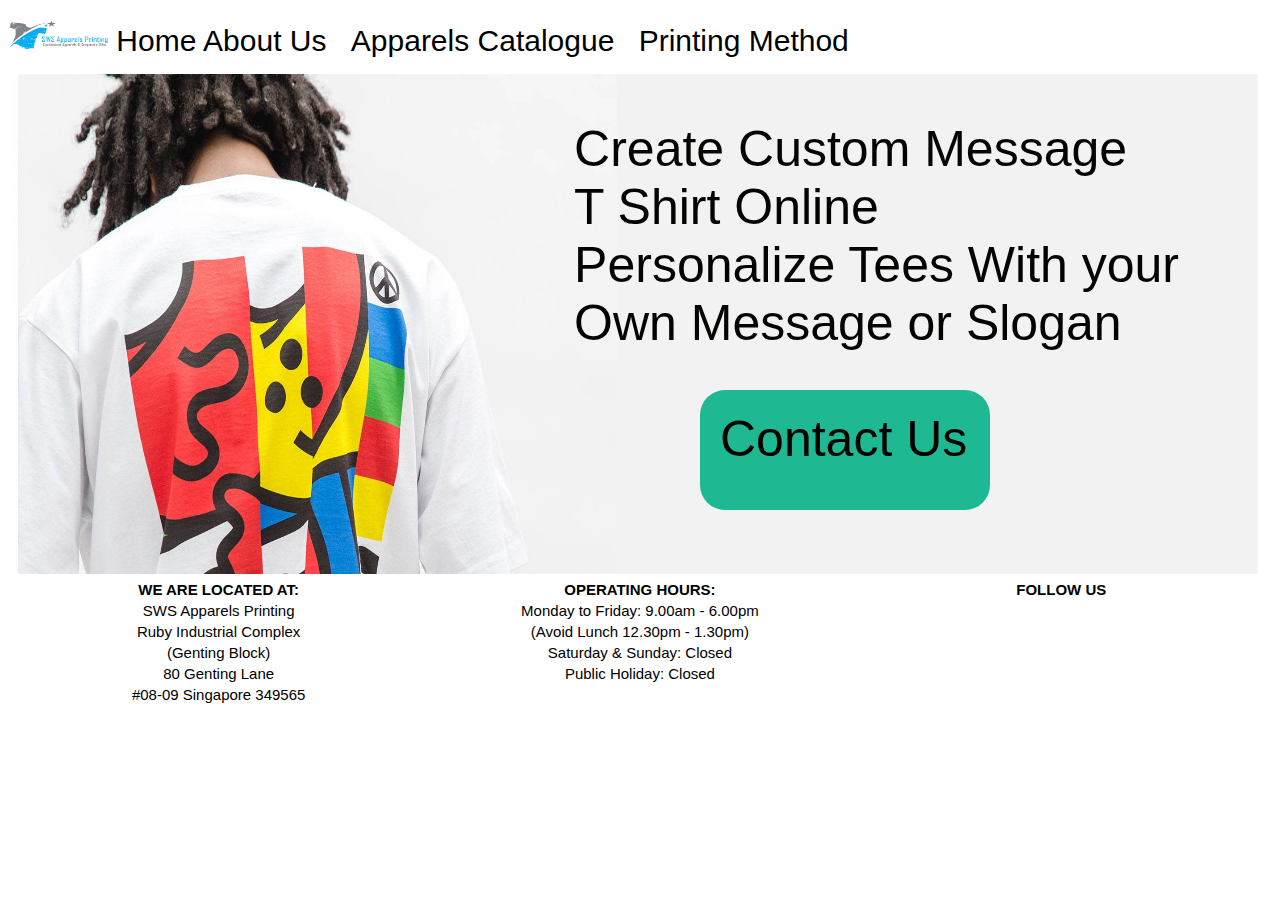
<file: index.html>
<!DOCTYPE html>
<html>
        <body>
<head>
        <link href="./css.css" type="text/css" rel="stylesheet">
    <title>
        SWS APPARELS PRINTING
    </title>

    

    <div class="topnav">
            <img src="SWS LOGO.png" width="100" height ="30">
        <a class="active" href="index.html">Home
            <STYLE>A {text-decoration: none;} </STYLE>
        </a>
        <a class="active" href="TEST1PAGETWO.html">About Us</a>
        <div class="dropdown">
                <button class="dropbtn">Apparels Catalogue</button>
                <div class="dropdown-content">
                  <a href="QD04.html">QD04 Quick Dry RoundNeck</a>
                  <a href="QD18.html">QD18 Dri Fit Mandarin Collar</a>
                  <a href="HC01.html">HC01 Honeycomb Polo</a>
                </div>
              </div>
        <a class="active" href="PM.html">Printing Method</a>
      </div>
      
<div class="container">
      <img src="BigPicture.jpg" width="1250" height="500">

      <div class = text-block>
          <a class ="text">Create Custom Message <br> T Shirt Online <br> Personalize Tees With your <br> Own Message or Slogan <br>
          <a href="#Contact Us"class=green>Contact Us</a>
      </div>

<div class="blackboxaddress">
  
        <table style="width:33.33%" align="left">
                <tr>
                  <th>WE ARE LOCATED AT: </th>
                </tr>
                <tr>
                        <td>SWS Apparels Printing</td>
                </tr>
                <tr>
                    <td>Ruby Industrial Complex</td>
                </tr>
                        
                       <tr>
                           <td>(Genting Block)</td>
                        </tr> 
                       <tr>
                           <td>80 Genting Lane</td>
                        </tr> 
                       <tr>
                           <td>#08-09 Singapore 349565</td>
                        </tr>
            </table>

            <table style="width:33.33%" align="left">
                    <tr>
                    <th>OPERATING HOURS: </th>
                    </tr>
                    <tr>
                    <td>Monday to Friday: 9.00am - 6.00pm</td>
                    </tr>
                    <tr>
                    <td>(Avoid Lunch 12.30pm - 1.30pm)</td>
                    </tr>
                    <tr>
                        <td>Saturday & Sunday: Closed</td>
                    </tr>
                    <tr>
                        <td>Public Holiday: Closed</td>
                    </tr>
                </table>

                    <table style="width:33.33%" align="center">
                            <tr>
                            <th>FOLLOW US</th>
                            </tr>
                    </table>

    </div>
</file>
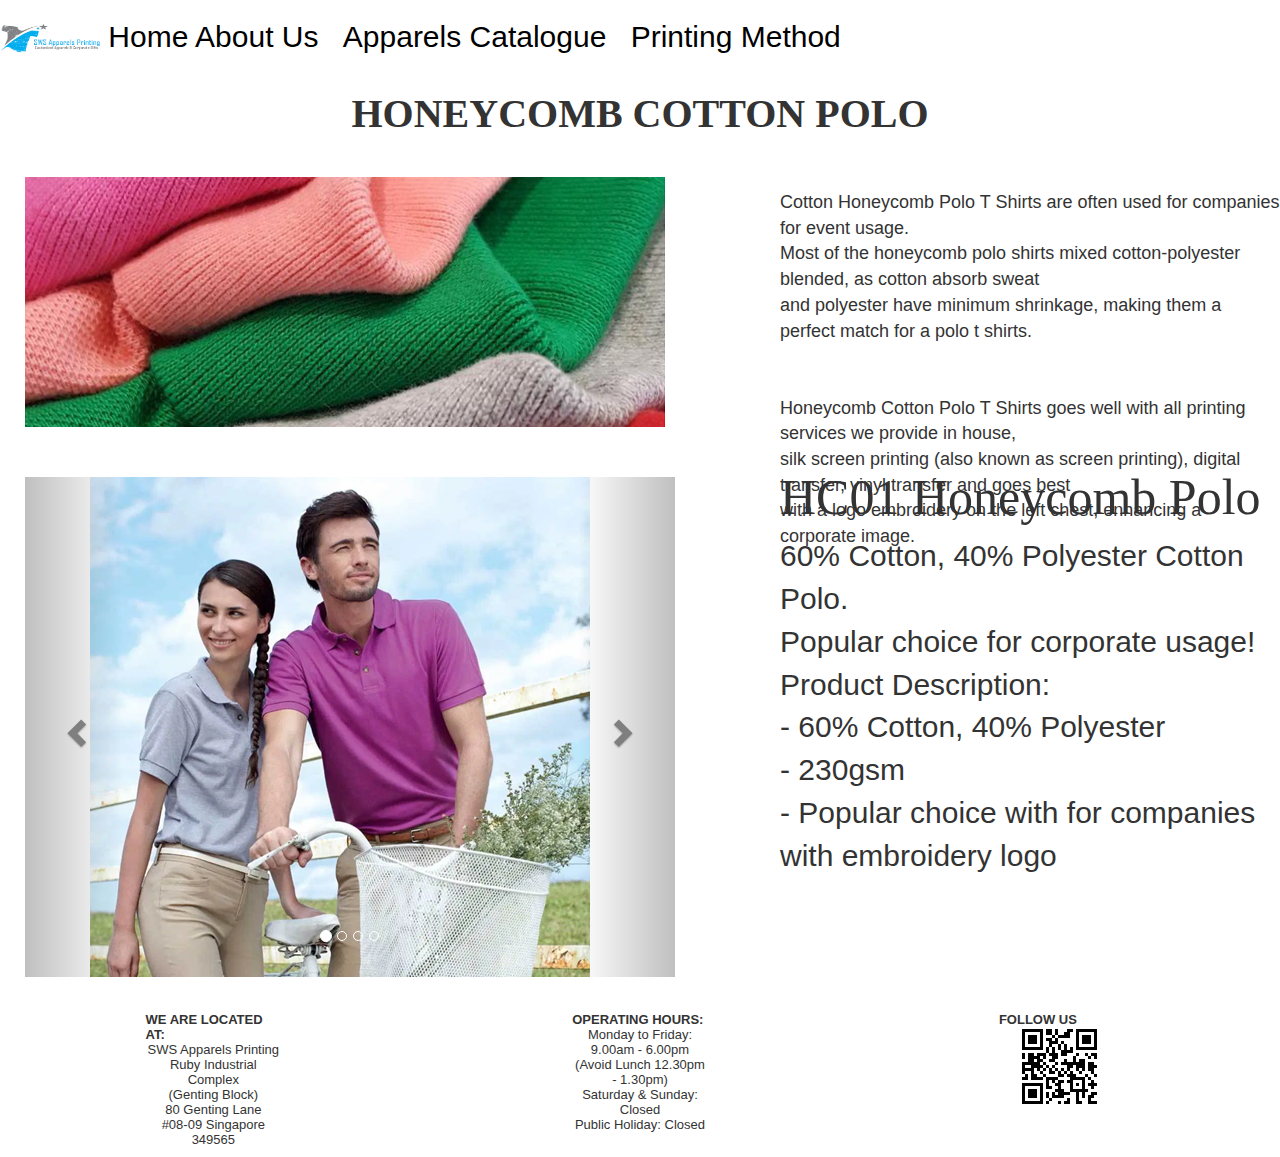
<file: HC01.html>
<!DOCTYPE html>
<html>

<head>
    <meta charset="utf-8">
    <meta name="viewport" content="width=device-width, initial-scale=1">
    <link rel="stylesheet" href="https://maxcdn.bootstrapcdn.com/bootstrap/3.4.0/css/bootstrap.min.css">
    <script src="https://ajax.googleapis.com/ajax/libs/jquery/3.4.1/jquery.min.js"></script>
    <script src="https://maxcdn.bootstrapcdn.com/bootstrap/3.4.0/js/bootstrap.min.js"></script>
    <link href="css.css" type="text/css" rel="stylesheet">
    <title>
        SWS APPARELS PRINTING
    </title>
</head>

<body>

    <div class="topnav">
        <img src="SWS LOGO.png" width="100" height="30">
        <a class="active" href="index.html">Home
            <STYLE>
                A {
                    text-decoration: none;
                }
            </STYLE>
        </a>
        <a class="active" href="TEST1PAGETWO.html">About Us</a>
        <div class="dropdown">
            <button class="dropbtn">Apparels Catalogue</button>
            <div class="dropdown-content">
                <a href="QD04.html">QD04 Quick Dry RoundNeck</a>
                <a href="QD18.html">QD18 Dri Fit Mandarin Collar</a>
                <a href="HC01.html">HC01 Honeycomb Polo</a>
            </div>
        </div>
        <a class="active" href="PM.html">Printing Method</a>
    </div>
    <div class="AC-Header1">
        <p>
            <center> HONEYCOMB COTTON POLO </center>
        </p>
    </div>
    <img src="HC01 top photo.png" width="640" height="250" class="img">

    <div class="around">
        <div class="p2">
            <table class="AC-topdes">
                <td>
                    Cotton Honeycomb Polo T Shirts are often used for companies for event usage. <br>
                    Most of the honeycomb polo shirts mixed cotton-polyester blended, as cotton absorb sweat <br>
                    and polyester have minimum shrinkage, making them a perfect match for a polo t shirts.<br>
                    <br>
                    <br>
                    Honeycomb Cotton Polo T Shirts goes well with all printing services we provide in house, <br>
                    silk screen printing (also known as screen printing), digital transfer,
                    vinyl transfer and goes best <br>
                    with a logo embroidery on the left chest, enhancing a corporate image.
                </td>
            </table>
        </div>
    </div>


    <!---Carousel Slideshow code -->

    <div class="carousel-container">
        <div id="myCarousel" class="carousel slide">

            <!-- Indicators -->
            <ol class="carousel-indicators">
                <li class="item1 active"></li>
                <li class="item2"></li>
                <li class="item3"></li>
                <li class="item4"></li>
            </ol>

            <!-- Wrapper for slides -->
            <div class="carousel-inner" role="listbox">
                <div class="item active">
                    <img src="HC01 1st photo.png" alt="1st" width="500" height="500">
                </div>

                <div class="item">
                    <img src="HC01 2nd.png" alt="2nd" width="500" height="500">
                </div>

                <div class="item">
                    <img src="HC01 3rd.png" alt="3rd" width="500" height="500">
                </div>

                <div class="item">
                    <img src="HC01 4th.png" alt="4th" width="500" height="500">
                </div>


                <!-- Left and right controls -->
                <a class="left carousel-control" href="#myCarousel" role="button">
                    <span class="glyphicon glyphicon-chevron-left" aria-hidden="true"></span>
                    <span class="sr-only">Previous</span>
                </a>

                <a class="right carousel-control" href="#myCarousel" role="button">
                    <span class="glyphicon glyphicon-chevron-right" aria-hidden="true"></span>
                    <span class="sr-only">Next</span>
                </a>

            </div>
        </div>
    </div>



        <script>
            $(document).ready(function () {
                // Activate Carousel


                // Enable Carousel Indicators
                $(".item1").click(function () {
                    $("#myCarousel").carousel(0);
                });
                $(".item2").click(function () {
                    $("#myCarousel").carousel(1);
                });
                $(".item3").click(function () {
                    $("#myCarousel").carousel(2);
                });
                $(".item4").click(function () {
                    $("#myCarousel").carousel(2);
                });

                // Enable Carousel Controls
                $(".left").click(function () {
                    $("#myCarousel").carousel("prev");
                });
                $(".right").click(function () {
                    $("#myCarousel").carousel("next");
                });
            });
        </script>


        <!--QD04 Description, wordings beside slideshow-->

        <table class="SS-des">
            <tr>
                <th>
                    <h1 class="SS-deshead">HC01 Honeycomb Polo</h1>
                </th>
            </tr>
            <tr>
                <td>60% Cotton, 40% Polyester Cotton Polo. </td>
            </tr>
            <tr>
                <td>Popular choice for corporate usage!</td>
            </tr>
            <tr>
                <td>Product Description:</td>
            </tr>
            <tr>
                <td>- 60% Cotton, 40% Polyester </td>
            </tr>
            <tr>
                <td>- 230gsm</td>
            </tr>
            <tr>
                <td>- Popular choice with for companies with embroidery logo</td>
            </tr>






            </td>
            </tr>
        </table>




        <!--Fixed for below -->

        <div class="flex-container">
            <div>
                <table class="center" style="width:33.33%" align="center">
                    <tr>
                        <th>WE ARE LOCATED AT: </th>
                    </tr>

                    <tr>
                        <td>SWS Apparels Printing</td>
                    </tr>

                    <tr>
                        <td>Ruby Industrial Complex</td>
                    </tr>

                    <tr>
                        <td>(Genting Block)</td>
                    </tr>

                    <tr>
                        <td>80 Genting Lane</td>
                    </tr>

                    <tr>
                        <td>#08-09 Singapore 349565</td>
                    </tr>

                </table>
            </div>
            <div>

                <table class="center" style="width:33.33%" align="center">
                    <tr>
                        <th>OPERATING HOURS: </th>
                    </tr>

                    <tr>
                        <td>Monday to Friday: 9.00am - 6.00pm</td>
                    </tr>
                    <tr>
                        <td>(Avoid Lunch 12.30pm - 1.30pm)</td>
                    </tr>
                    <tr>
                        <td>Saturday & Sunday: Closed</td>
                    </tr>
                    <tr>
                        <td>Public Holiday: Closed</td>
                    </tr>
                </table>
            </div>
            <div>
                    <table class="center" style="width:33.33%" align="center">
                            <tr>
                                <th>FOLLOW US</th>
                            </tr>
        
                            <tr class="qrcode">
                                <td>
                                    <img src="QRCODE.png"> 
                                </td>
                            </tr>
                        </table>
            </div>
        </div>
</body>

</html>
</file>
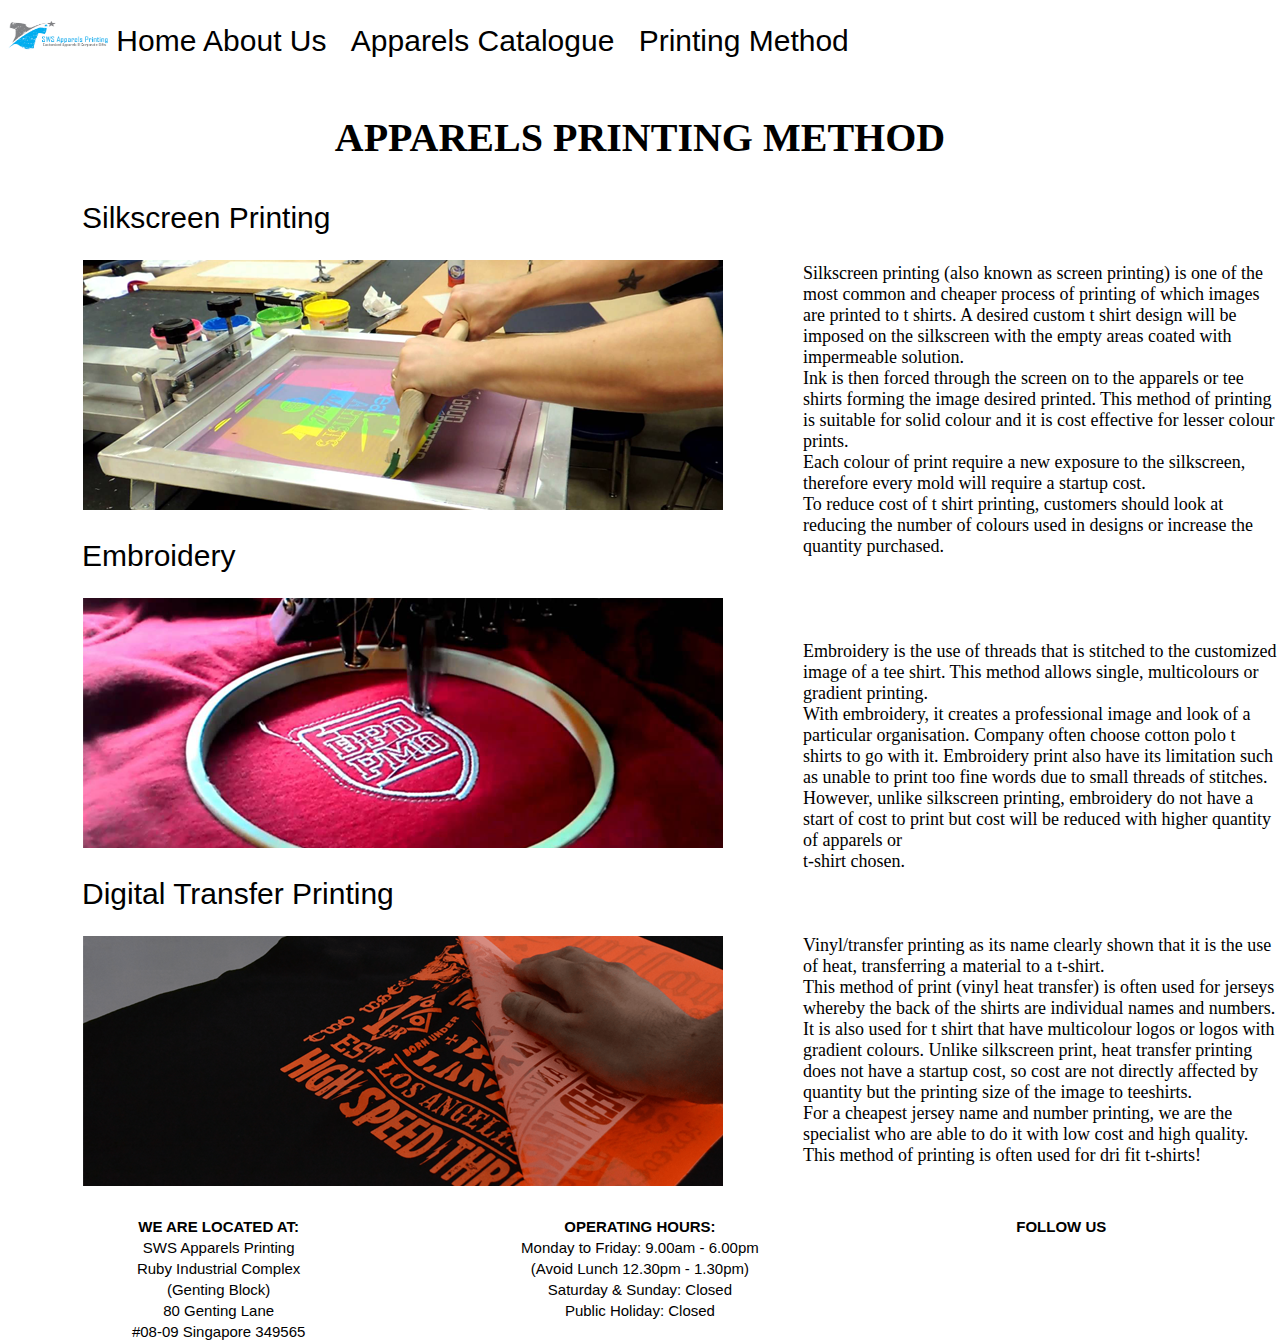
<file: PM.html>
<!DOCTYPE html>
<html>
        <body>
<head>
        <link href="css.css" type="text/css" rel="stylesheet">
    <title>
        SWS APPARELS PRINTING
    </title>

    

    <div class="topnav">
        <img src="SWS LOGO.png" width="100" height ="30">
    <a class="active" href="index.html">Home
        <STYLE>A {text-decoration: none;} </STYLE>
    </a>
    <a class="active" href="TEST1PAGETWO.html">About Us</a>
    <div class="dropdown">
            <button class="dropbtn">Apparels Catalogue</button>
            <div class="dropdown-content">
              <a href="QD04.html">QD04 Quick Dry RoundNeck</a>
              <a href="QD18.html">QD18 Dri Fit Mandarin Collar</a>
              <a href="HC01.html">HC01 Honeycomb Polo</a>
            </div>
          </div>
    <a class="active" href="PM.html">Printing Method</a>
  </div>


  <div class ="AC-Header1">
    <p> <center> APPARELS PRINTING METHOD </center></p>
</div>


<div class = "PM" >
    <a class ="PM Head">
        Silkscreen Printing
    </a>
</div>

<div class = "pm img">
    <img src="Silkscreen Printing.png" width="640" height= "250">
</div>

<div class = "PM" >
    <a class ="PM Head">
        Embroidery
    </a>
</div>

<div class = "pm img">
    <img src="embroidery.png" width="640" height= "250">
</div>

<div class = "PM" >
    <a class ="PM Head">
        Digital Transfer Printing
    </a>
</div>

<div class = "pm img">
    <img src="heat transfer.png" width="640" height= "250">
</div>

<div class = "silkscreen">
    <table class= "ss text">
            <td>
                Silkscreen printing (also known as screen printing) is one of the most 
                common and cheaper process of printing of which images are printed to t shirts.
                A desired custom t shirt design will be imposed on the 
                silkscreen with the empty areas coated with impermeable solution. <br> 
                Ink is then forced through the screen on to the apparels or tee shirts 
                forming the image desired printed.
                This method of printing is suitable for solid colour and it is cost 
                effective for lesser colour prints.<br>
                Each colour of print require a new 
                exposure to the silkscreen, therefore every mold will require a startup cost.<br>
                To reduce cost of t shirt printing, customers should look at <br>
                reducing the number of colours used in designs or increase the 
                quantity purchased.
            <br>
            <br>
            <br>
            <br>
            <br>
            <!-- Embroidery Text-->
                Embroidery is the use of threads that is stitched to the customized 
                image of a tee shirt.
                This method allows single, multicolours or gradient printing. <br> 
                With embroidery, it creates a professional image and look of a 
                particular organisation.  
                Company often choose cotton polo t shirts to go with it.
                Embroidery print also have its limitation such as unable to print too 
                fine words due to small threads of stitches.
                However, unlike silkscreen printing, embroidery do not have a 
                start of cost to print but cost will be reduced with 
                higher quantity of apparels or <br>t-shirt chosen.
            <br>
            <br>
            <br>
            <br>
            <!-- DT Text-->
            Vinyl/transfer printing as its name clearly shown that it is the use of  
            heat, transferring a material to a t-shirt. <br>
            This method of print (vinyl heat transfer) is often  
            used for jerseys whereby the back of the shirts are individual names and numbers.  <br> 
            It is also used for t shirt that have multicolour logos or logos with gradient colours.
            Unlike silkscreen print, heat transfer printing does not have a startup cost,
            so cost are not directly affected by quantity but the printing size of the image 
            to teeshirts. <br>
            For a cheapest jersey name and number printing, we are the specialist who are 
            able to do it with low cost and high quality.<br>
            This method of printing is often used for dri fit t-shirts!
            </td> 
    </table>
</div>
    








<div class="blackboxaddress">
  
        <table style="width:33.33%" align ="left">
                <tr>
                  <th>WE ARE LOCATED AT: </th>
                </tr>
                <tr>
                        <td>SWS Apparels Printing</td>
                </tr>
                <tr>
                    <td>Ruby Industrial Complex</td>
                </tr>
                        
                       <tr>
                           <td>(Genting Block)</td>
                        </tr> 
                       <tr>
                           <td>80 Genting Lane</td>
                        </tr> 
                       <tr>
                           <td>#08-09 Singapore 349565</td>
                        </tr>
            </table>

            <table style="width:33.33%" align="left">
                    <tr>
                    <th>OPERATING HOURS: </th>
                    </tr>
                    <tr>
                    <td>Monday to Friday: 9.00am - 6.00pm</td>
                    </tr>
                    <tr>
                    <td>(Avoid Lunch 12.30pm - 1.30pm)</td>
                    </tr>
                    <tr>
                        <td>Saturday & Sunday: Closed</td>
                    </tr>
                    <tr>
                        <td>Public Holiday: Closed</td>
                    </tr>
                </table>

                    <table style="width:33.33%" align="center">
                            <tr>
                            <th>FOLLOW US</th>
                            </tr>
                    </table>

    </div>

</body>
</html>
</file>
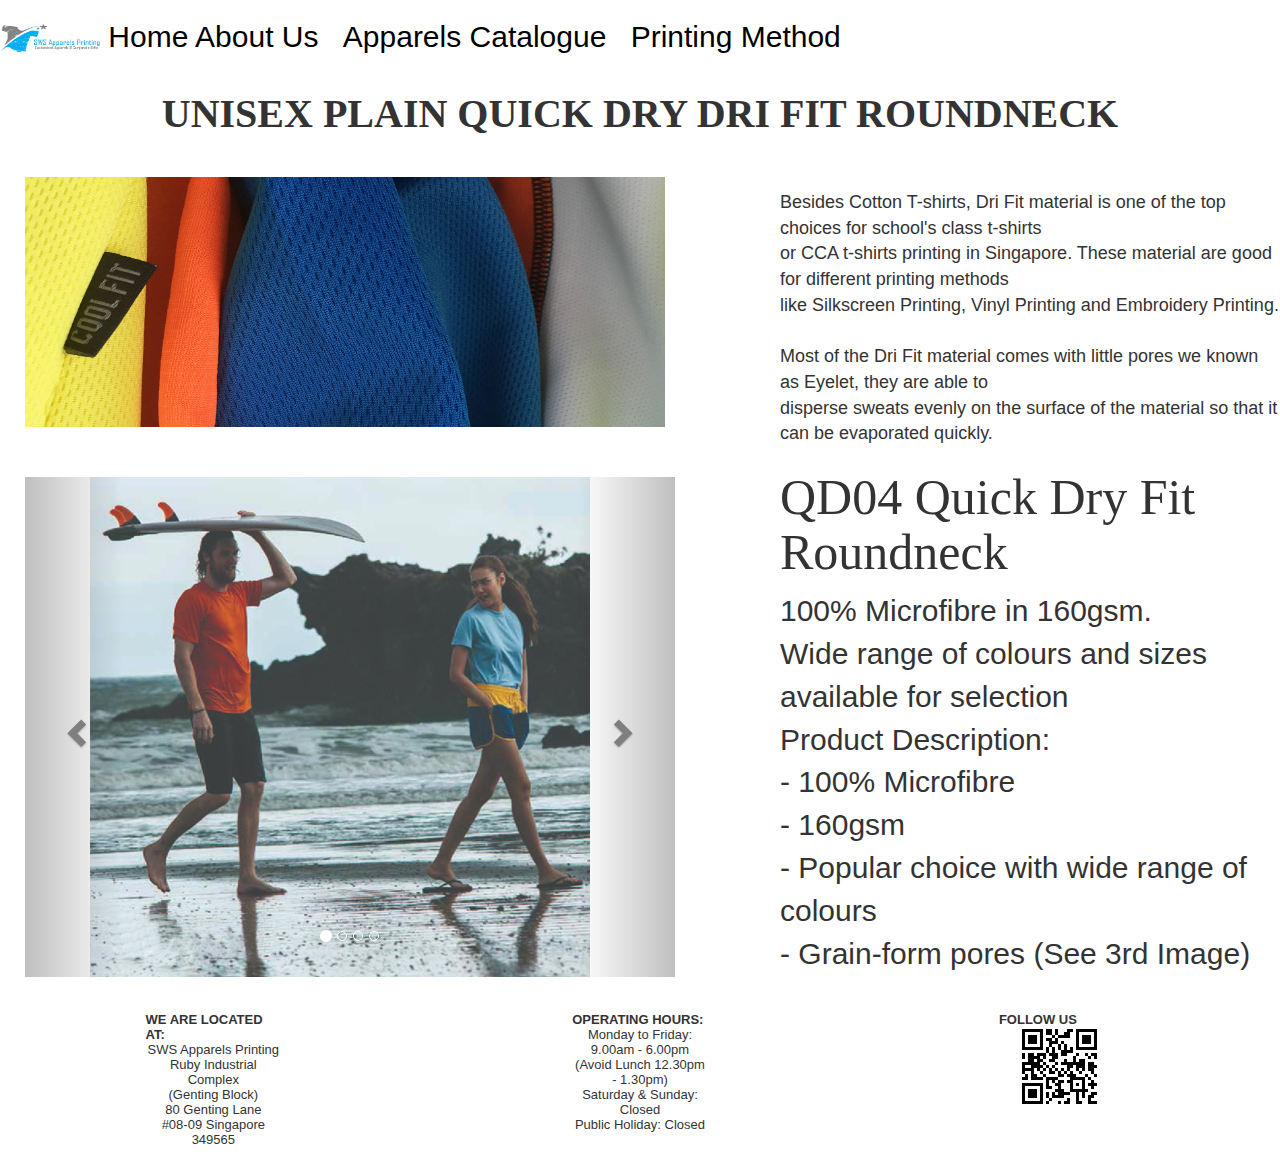
<file: QD04.html>
<!DOCTYPE html>
<html>

<head>
    <meta charset="utf-8">
    <meta name="viewport" content="width=device-width, initial-scale=1">
    <link rel="stylesheet" href="https://maxcdn.bootstrapcdn.com/bootstrap/3.4.0/css/bootstrap.min.css">
    <script src="https://ajax.googleapis.com/ajax/libs/jquery/3.4.1/jquery.min.js"></script>
    <script src="https://maxcdn.bootstrapcdn.com/bootstrap/3.4.0/js/bootstrap.min.js"></script>
    <link href="css.css" type="text/css" rel="stylesheet">
    <title>
        SWS APPARELS PRINTING
    </title>
</head>

<body>

    <div class="topnav">
        <img src="SWS LOGO.png" width="100" height="30">
        <a class="active" href="index.html">Home
            <STYLE>
                A {
                    text-decoration: none;
                }
            </STYLE>
        </a>
        <a class="active" href="TEST1PAGETWO.html">About Us</a>
        <div class="dropdown">
            <button class="dropbtn">Apparels Catalogue</button>
            <div class="dropdown-content">
                <a href="QD04.html">QD04 Quick Dry RoundNeck</a>
                <a href="QD18.html">QD18 Dri Fit Mandarin Collar</a>
                <a href="HC01.html">HC01 Honeycomb Polo</a>
            </div>
        </div>
        <a class="active" href="PM.html">Printing Method</a>
    </div>
    <div class="AC-Header1">
        <p>
            <center> UNISEX PLAIN QUICK DRY DRI FIT ROUNDNECK </center>
        </p>
    </div>
    <img src="QD044.jpg" width="640" height="250" class="img">

    <div class="around">
        <div class="p2">
            <table class="AC-topdes">
                <td>
                    Besides Cotton T-shirts, Dri Fit material is one of the top choices for school's class t-shirts <br>
                    or CCA t-shirts printing in Singapore.
                    These material are good for different printing methods <br>
                    like Silkscreen Printing,
                    Vinyl Printing and Embroidery Printing.
                    <br>
                    <br>

                    Most of the Dri Fit material comes with little pores we known as Eyelet,
                    they are able to <br>
                    disperse sweats evenly on the surface of the material so that it can be
                    evaporated quickly.
                </td>
            </table>
        </div>
    </div>


    <!---Carousel Slideshow code -->

    <div class="carousel-container">
        <div id="myCarousel" class="carousel slide">

            <!-- Indicators -->
            <ol class="carousel-indicators">
                <li class="item1 active"></li>
                <li class="item2"></li>
                <li class="item3"></li>
                <li class="item4"></li>
            </ol>

            <!-- Wrapper for slides -->
            <div class="carousel-inner" role="listbox">
                <div class="item active">
                    <img src="qd04 1st.png" alt="1st" width="500" height="500">
                </div>

                <div class="item">
                    <img src="qd04 2nd.png" alt="2nd" width="500" height="500">
                </div>

                <div class="item">
                    <img src="QD04 3rd.png" alt="3rd" width="500" height="500">
                </div>

                <div class="item">
                    <img src="QD04 4th.png" alt="4rd" width="500" height="500">

                </div>

                <!-- Left and right controls -->
                <a class="left carousel-control" href="#myCarousel" role="button">
                    <span class="glyphicon glyphicon-chevron-left" aria-hidden="true"></span>
                    <span class="sr-only">Previous</span>
                </a>

                <a class="right carousel-control" href="#myCarousel" role="button">
                    <span class="glyphicon glyphicon-chevron-right" aria-hidden="true"></span>
                    <span class="sr-only">Next</span>
                </a>

            </div>
        </div>

    </div>

    <script>
        $(document).ready(function () {
            // Activate Carousel


            // Enable Carousel Indicators
            $(".item1").click(function () {
                $("#myCarousel").carousel(0);
            });
            $(".item2").click(function () {
                $("#myCarousel").carousel(1);
            });
            $(".item3").click(function () {
                $("#myCarousel").carousel(2);
            });
            $(".item4").click(function () {
                $("#myCarousel").carousel(2);
            });


            // Enable Carousel Controls
            $(".left").click(function () {
                $("#myCarousel").carousel("prev");
            });
            $(".right").click(function () {
                $("#myCarousel").carousel("next");
            });
        });
    </script>


    <!--QD04 Description, wordings beside slideshow-->

    <table class="SS-des">
        <tr>
            <th>
                <h1 class="SS-deshead">QD04 Quick Dry Fit Roundneck</h1>
            </th>
        </tr>
        <tr>
            <td>100% Microfibre in 160gsm.</td>
        </tr>
        <tr>
            <td>Wide range of colours and sizes available for selection</td>
        </tr>
        <tr>
            <td>Product Description:</td>
        </tr>
        <tr>
            <td>- 100% Microfibre</td>
        </tr>
        <tr>
            <td>- 160gsm</td>
        </tr>
        <tr>
            <td>- Popular choice with wide range of colours</td>
        </tr>
        <tr>
            <td>- Grain-form pores (See 3rd Image)</td>
        </tr>






        </td>
        </tr>
    </table>




    <!--Fixed for below -->

    <div class="flex-container">
        <div>
            <table class="center" style="width:33.33%" align="center">
                <tr>
                    <th>WE ARE LOCATED AT: </th>
                </tr>

                <tr>
                    <td>SWS Apparels Printing</td>
                </tr>

                <tr>
                    <td>Ruby Industrial Complex</td>
                </tr>

                <tr>
                    <td>(Genting Block)</td>
                </tr>

                <tr>
                    <td>80 Genting Lane</td>
                </tr>

                <tr>
                    <td>#08-09 Singapore 349565</td>
                </tr>

            </table>
        </div>
        <div>

            <table class="center" style="width:33.33%" align="center">
                <tr>
                    <th>OPERATING HOURS: </th>
                </tr>

                <tr>
                    <td>Monday to Friday: 9.00am - 6.00pm</td>
                </tr>
                <tr>
                    <td>(Avoid Lunch 12.30pm - 1.30pm)</td>
                </tr>
                <tr>
                    <td>Saturday & Sunday: Closed</td>
                </tr>
                <tr>
                    <td>Public Holiday: Closed</td>
                </tr>
            </table>
        </div>
        <div>
            <table class="center" style="width:33.33%" align="center">
                <tr>
                    <th>FOLLOW US</th>
                </tr>

                <tr class="qrcode">
                    <td>
                        <img src="QRCODE.png">
                    </td>
                </tr>
            </table>
        </div>
    </div>
</body>

</html>
</file>
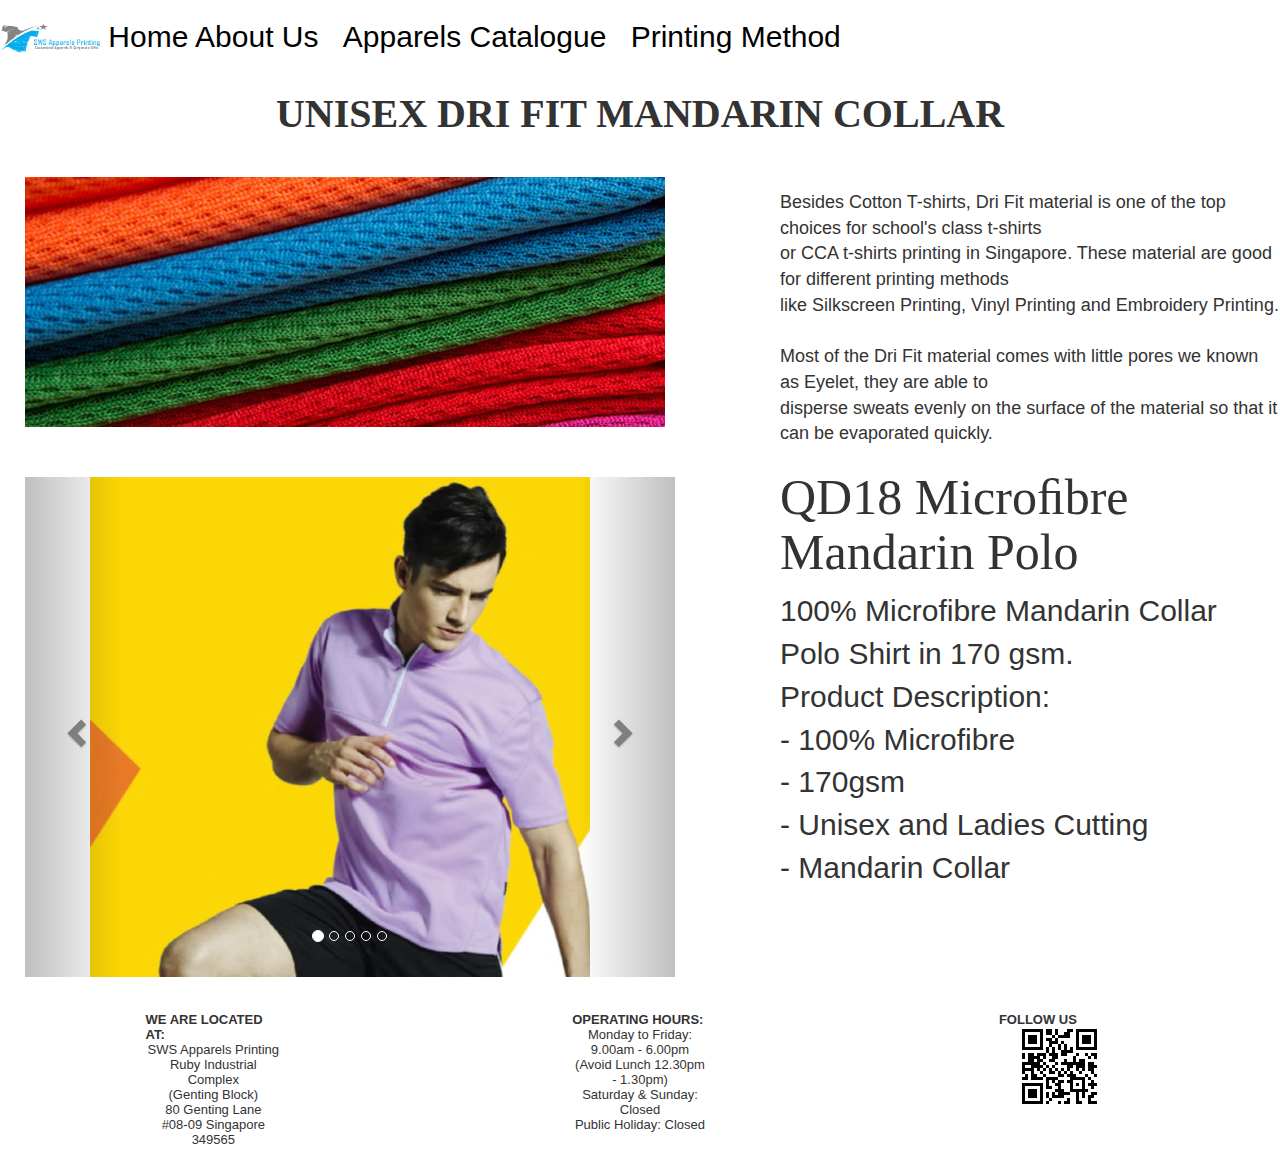
<file: QD18.html>
<!DOCTYPE html>
<html>

<head>
    <meta charset="utf-8">
    <meta name="viewport" content="width=device-width, initial-scale=1">
    <link rel="stylesheet" href="https://maxcdn.bootstrapcdn.com/bootstrap/3.4.0/css/bootstrap.min.css">
    <script src="https://ajax.googleapis.com/ajax/libs/jquery/3.4.1/jquery.min.js"></script>
    <script src="https://maxcdn.bootstrapcdn.com/bootstrap/3.4.0/js/bootstrap.min.js"></script>
    <link href="css.css" type="text/css" rel="stylesheet">
    <title>
        SWS APPARELS PRINTING
    </title>
</head>

<body>

    <div class="topnav">
        <img src="SWS LOGO.png" width="100" height="30">
        <a class="active" href="index.html">Home
            <STYLE>
                A {
                    text-decoration: none;
                }
            </STYLE>
        </a>
        <a class="active" href="TEST1PAGETWO.html">About Us</a>
        <div class="dropdown">
            <button class="dropbtn">Apparels Catalogue</button>
            <div class="dropdown-content">
                <a href="QD04.html">QD04 Quick Dry RoundNeck</a>
                <a href="QD18.html">QD18 Dri Fit Mandarin Collar</a>
                <a href="HC01.html">HC01 Honeycomb Polo</a>
            </div>
        </div>
        <a class="active" href="PM.html">Printing Method</a>
    </div>
    <div class="AC-Header1">
        <p>
            <center> UNISEX DRI FIT MANDARIN COLLAR </center>
        </p>
    </div>
    <img src="qd18 top photo.png" width="640" height="250" class="img">

    <div class="around">
        <div class="p2">
            <table class="AC-topdes">
                <td>
                    Besides Cotton T-shirts, Dri Fit material is one of the top choices for school's class t-shirts <br>
                    or CCA t-shirts printing in Singapore.
                    These material are good for different printing methods <br>
                    like Silkscreen Printing,
                    Vinyl Printing and Embroidery Printing.
                    <br>
                    <br>

                    Most of the Dri Fit material comes with little pores we known as Eyelet,
                    they are able to <br>
                    disperse sweats evenly on the surface of the material so that it can be
                    evaporated quickly.
                </td>
            </table>
        </div>
    </div>


    <!---Carousel Slideshow code -->

    <div class="carousel-container">
        <div id="myCarousel" class="carousel slide">

            <!-- Indicators -->
            <ol class="carousel-indicators">
                <li class="item1 active"></li>
                <li class="item2"></li>
                <li class="item3"></li>
                <li class="item4"></li>
                <li class="item5"></li>
            </ol>

            <!-- Wrapper for slides -->
            <div class="carousel-inner" role="listbox">
                <div class="item active">
                    <img src="QD18 1ST PHOTO.png" alt="1st" width="500" height="500">
                </div>

                <div class="item">
                    <img src="QD18 2nd.png" alt="2nd" width="500" height="500">
                </div>

                <div class="item">
                    <img src="QD18 3rd.png" alt="3rd" width="500" height="500">
                </div>

                <div class="item">
                    <img src="QD18 4th.png" alt="3rd" width="500" height="500">
                </div>

                <div class="item">
                    <img src="QD18 5th.png" alt="3rd" width="500" height="500">
                </div>

                <!-- Left and right controls -->
                <a class="left carousel-control" href="#myCarousel" role="button">
                    <span class="glyphicon glyphicon-chevron-left" aria-hidden="true"></span>
                    <span class="sr-only">Previous</span>
                </a>

                <a class="right carousel-control" href="#myCarousel" role="button">
                    <span class="glyphicon glyphicon-chevron-right" aria-hidden="true"></span>
                    <span class="sr-only">Next</span>
                </a>

            </div>
        </div>
    </div>


        <script>
            $(document).ready(function () {
                // Activate Carousel


                // Enable Carousel Indicators
                $(".item1").click(function () {
                    $("#myCarousel").carousel(0);
                });
                $(".item2").click(function () {
                    $("#myCarousel").carousel(1);
                });
                $(".item3").click(function () {
                    $("#myCarousel").carousel(2);
                });
                $(".item4").click(function () {
                    $("#myCarousel").carousel(2);
                });
                $(".item5").click(function () {
                    $("#myCarousel").carousel(2);
                });

                // Enable Carousel Controls
                $(".left").click(function () {
                    $("#myCarousel").carousel("prev");
                });
                $(".right").click(function () {
                    $("#myCarousel").carousel("next");
                });
            });
        </script>


        <!--QD04 Description, wordings beside slideshow-->

        <table class="SS-des">
            <tr>
                <th>
                    <h1 class="SS-deshead">QD18 Microﬁbre Mandarin Polo </h1>
                </th>
            </tr>
            <tr>
                <td>100% Microﬁbre Mandarin Collar Polo Shirt in 170 gsm. </td>
            </tr>
            <tr>
                <td>Product Description:</td>
            </tr>
            <tr>
                <td>- 100% Microfibre</td>
            </tr>
            <tr>
                <td>- 170gsm</td>
            </tr>
            <tr>
                <td>- Unisex and Ladies Cutting </td>
            </tr>
            <tr>
                <td>- Mandarin Collar </td>
            </tr>






            </td>
            </tr>
        </table>




        <!--Fixed for below -->

        <div class="flex-container">
            <div>
                <table class="center" style="width:33.33%" align="center">
                    <tr>
                        <th>WE ARE LOCATED AT: </th>
                    </tr>

                    <tr>
                        <td>SWS Apparels Printing</td>
                    </tr>

                    <tr>
                        <td>Ruby Industrial Complex</td>
                    </tr>

                    <tr>
                        <td>(Genting Block)</td>
                    </tr>

                    <tr>
                        <td>80 Genting Lane</td>
                    </tr>

                    <tr>
                        <td>#08-09 Singapore 349565</td>
                    </tr>

                </table>
            </div>
            <div>

                <table class="center" style="width:33.33%" align="center">
                    <tr>
                        <th>OPERATING HOURS: </th>
                    </tr>

                    <tr>
                        <td>Monday to Friday: 9.00am - 6.00pm</td>
                    </tr>
                    <tr>
                        <td>(Avoid Lunch 12.30pm - 1.30pm)</td>
                    </tr>
                    <tr>
                        <td>Saturday & Sunday: Closed</td>
                    </tr>
                    <tr>
                        <td>Public Holiday: Closed</td>
                    </tr>
                </table>
            </div>
            <div>
                    <table class="center" style="width:33.33%" align="center">
                            <tr>
                                <th>FOLLOW US</th>
                            </tr>
        
                            <tr class="qrcode">
                                <td>
                                    <img src="QRCODE.png"> 
                                </td>
                            </tr>
                        </table>
            </div>
        </div>
</body>

</html>
</file>
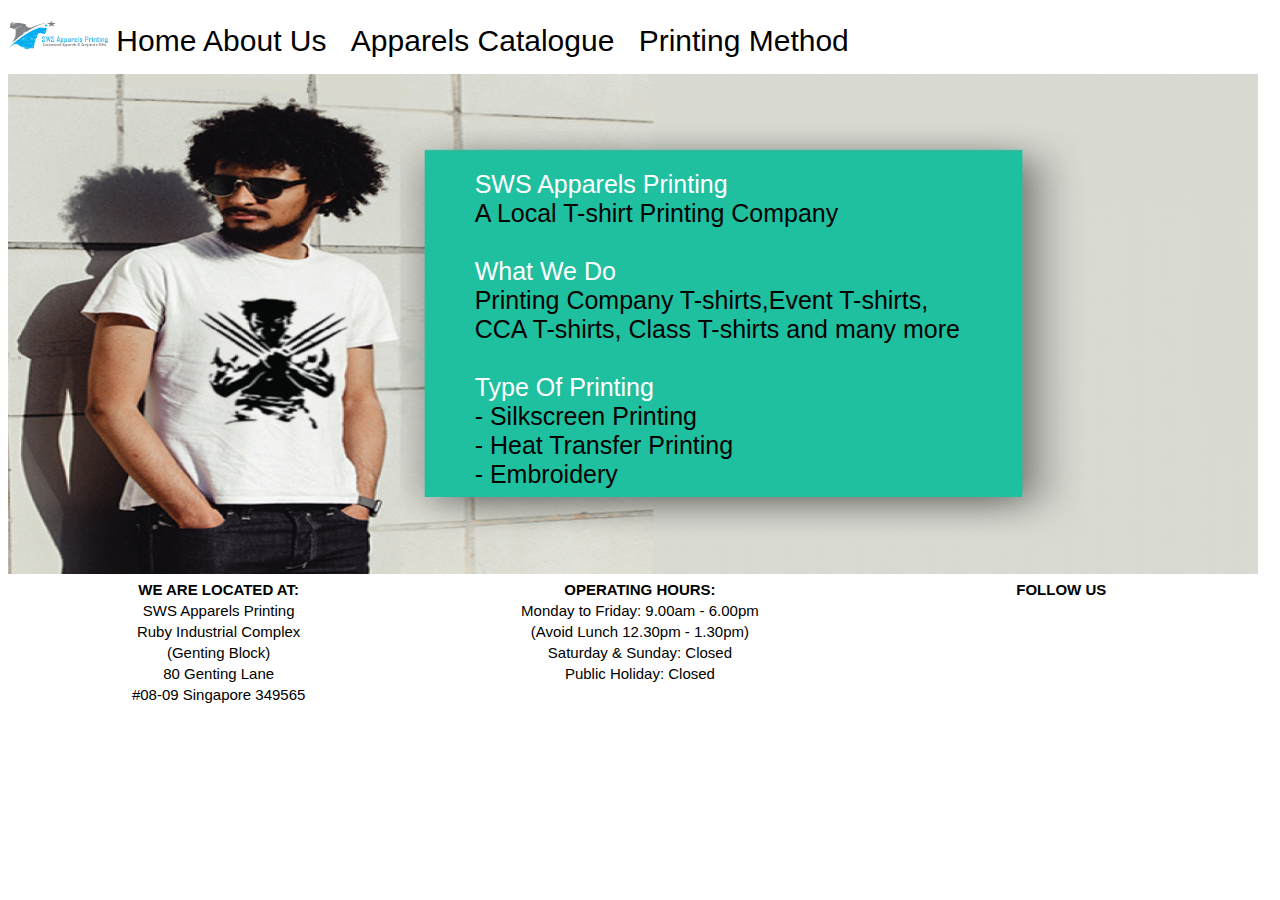
<file: TEST1PAGETWO.html>
<!DOCTYPE html>
<html>
        <body>
<head>
        <link href="css.css" type="text/css" rel="stylesheet">
    <title>
        SWS APPARELS PRINTING
    </title>

    

    <div class="topnav">
        <img src="SWS LOGO.png" width="100" height ="30">
    <a class="active" href="index.html">Home
        <STYLE>A {text-decoration: none;} </STYLE>
    </a>
    <a class="active" href="TEST1PAGETWO.html">About Us</a>
    <div class="dropdown">
            <button class="dropbtn">Apparels Catalogue</button>
            <div class="dropdown-content">
              <a href="QD04.html">QD04 Quick Dry RoundNeck</a>
              <a href="QD18.html">QD18 Dri Fit Mandarin Collar</a>
              <a href="HC01.html">HC01 Honeycomb Polo</a>
            </div>
          </div>
    <a class="active" href="PM.html">Printing Method</a>
  </div>





<div class="pagetwotopnav">
      <img src="about us page.png" width="1250" height="500">
      
          <div class = pagetwowordings>
        <a class ="secondpagetext"><font color="white">SWS Apparels Printing <br></font> A Local T-shirt Printing Company <br> <br> 
            <font color="white">What We Do</font> <br> Printing Company T-shirts,Event T-shirts, <br> CCA T-shirts, Class T-shirts and many more<br><br>
            <font color="white">Type Of Printing<br></font> - Silkscreen Printing <br> - Heat Transfer Printing <br> - Embroidery
        
        
        </a>
      </div>





<div class="blackboxaddress">
  
        <table style="width:33.33%" align ="left">
                <tr>
                  <th>WE ARE LOCATED AT: </th>
                </tr>
                <tr>
                        <td>SWS Apparels Printing</td>
                </tr>
                <tr>
                    <td>Ruby Industrial Complex</td>
                </tr>
                        
                       <tr>
                           <td>(Genting Block)</td>
                        </tr> 
                       <tr>
                           <td>80 Genting Lane</td>
                        </tr> 
                       <tr>
                           <td>#08-09 Singapore 349565</td>
                        </tr>
            </table>

            <table style="width:33.33%" align="left">
                    <tr>
                    <th>OPERATING HOURS: </th>
                    </tr>
                    <tr>
                    <td>Monday to Friday: 9.00am - 6.00pm</td>
                    </tr>
                    <tr>
                    <td>(Avoid Lunch 12.30pm - 1.30pm)</td>
                    </tr>
                    <tr>
                        <td>Saturday & Sunday: Closed</td>
                    </tr>
                    <tr>
                        <td>Public Holiday: Closed</td>
                    </tr>
                </table>

                    <table style="width:33.33%" align="center">
                            <tr>
                            <th>FOLLOW US</th>
                            </tr>
                    </table>

    </div>

</body>
</html>
</file>
<file: css.css>
.active {
  position: relative;
  font-family: 'Gill Sans', 'Gill Sans MT', Calibri, 'Trebuchet MS', sans-serif;
  font-size: 30px;
  color: rgb(0, 0, 0)
}

a:link {
  text-decoration: none;
  font-weight: normal;
  color: black;
}

a:visited {
  text-decoration: none;
  font-weight: normal;
  color: black;
}

a.hover {
  text-decoration: none;
  font-weight: normal;
  color: black;
}

a:active {
  text-decoration: none;
  font-weight: normal;
  color: black;
}

.topnav {
  position: relative;
  font-family: 'Gill Sans', 'Gill Sans MT', Calibri, 'Trebuchet MS', sans-serif;
  font-size: 30px;
  color: rgb(0, 0, 0)
}

.home {
  color: rgb(3, 3, 2);
}

.text-block {
  position: absolute;
  font-family: 'Gill Sans', 'Gill Sans MT', Calibri, 'Trebuchet MS', sans-serif;
  font-size: 50px;
  top: 120px;
  bottom: 50px;
  right: 100px;
  background-color: 0;
  color: rgb(3, 3, 2);
  padding-left: 10px;
  padding-right: 1px;
}
  
/* Drop Down Content for Apparels Catalogue */
.dropbtn {
  background-color: White;
  color: black;
  font-family: 'Gill Sans', 'Gill Sans MT', Calibri, 'Trebuchet MS', sans-serif;
  padding: 16px;
  font-size: 30px;
  border: none;
}

.dropdown {
  position: relative;
  display: inline-block;
}

.dropdown-content {
  display: none;
  position: absolute;
  background-color: #f1f1f1;
  font-size: 15px;
  min-width: 269px;
  box-shadow: 0px 8px 16px 0px rgba(0,0,0,0.2);
  z-index: 1;
}

.dropdown-content a {
  color: black;
  padding: 12px 16px;
  text-decoration: none;
  display: block;
}

.dropdown-content a:hover {background-color: #979797;}

.dropdown:hover .dropdown-content {display: block;}

.dropdown:hover .dropbtn {background-color: 0 }


  /* Second Page*/

.secondpagetext {
  position: absolute;
  font-family: 'Gill Sans', 'Gill Sans MT', Calibri, 'Trebuchet MS', sans-serif;
  font-size: 25px;
  top: 170px;
  bottom: 50px;
  padding-left: 10px;
  padding-right: 220px;
  right: 100px;
  background-color: 0;
  color: rgb(3, 3, 2);
    
  }
  /* Second Page*/ 

.green {
  position: absolute;
  font-family: 'Gill Sans', 'Gill Sans MT', Calibri, 'Trebuchet MS', sans-serif;
  font-size: 50px;
  top: 270px;
  right: 190px;
  border-radius: 25px;
  color: rgb(255, 255, 255);
  background-color: rgb(30, 185, 147);
  padding: 20px;
  width: 250px;
  height: 80px;  

}

.img{
  margin: 25px;
}

.flex-container {
  display: flex;
  justify-content: center;
}

.flex-container > div {
  justify-content: center;
  align-items: center;
  width: 70%;
  bottom: 10px;
  margin: 10px;
  text-align: center;
  line-height: 15px;
  font-size: 13px;
}


.blackboxaddress {
  position: center;
  margin: 0 auto;
  font-family: 'Gill Sans', 'Gill Sans MT', Calibri, 'Trebuchet MS', sans-serif;
  font-size: 15px;
  text-align: center;
  align-items: center;
 }

 .blackboxaddress2 {
  position: sticky;
  width: 70%;
  bottom: 10px;
  table-layout: fixed;
  width: 100%; 
 }

 .center {
  table-layout: fixed;
  width: 100%; 
}


.description {
  position: right;
  font-family: Arial, Helvetica, sans-serif;
  font-size: 50px;
  font-weight: light;
  top: 10px;
  right: 100px;
}

.AC-Header1 {
  font-family: Evil Dead;
  font-size: 40px;
  font-weight: bold;
  position: center;
}


.AC-topdes{
  font-size: 18px;
  top: 190px;
  left: 780px;
  bottom: 50px;
  position: absolute;
  font: Calibri;
    
}

.SS-des{
  font-size: 30px;
  left: 780px;
  top: 450px;
  position: absolute;
  font-family: Arial;
  
  
}

.SS-deshead{
  font-size: 50px;
  font-family: Arial bold; 
  
}

/* new css code for carousel slideshow */

.carousel-container {
  width: 650px;
  right: 500px;
  bottom : 600px;
  margin: 25px;
}

.carousel-inner > .item > img,
.carousel-inner > .item > a > img {
  top: 50%;
  left: 50%;
  right: 50;
  margin-left: 10%;
 
}


/* Printg Method Page */
.PM {
  font-family: 'Gill Sans', 'Gill Sans MT', Calibri, 'Trebuchet MS', sans-serif;
  font-size: 30px;
  position: relative;
  left: 37px;
  }

.pm img{
  position: relative;
  left: 50px;
}

.silkscreen{
  font-size: 18px;
  top: 260px;
  left: 800px;
  position: absolute;
  font: Calibri;
}

.qrcode{
position: absolute;
left: 1020px;
}
</file>
